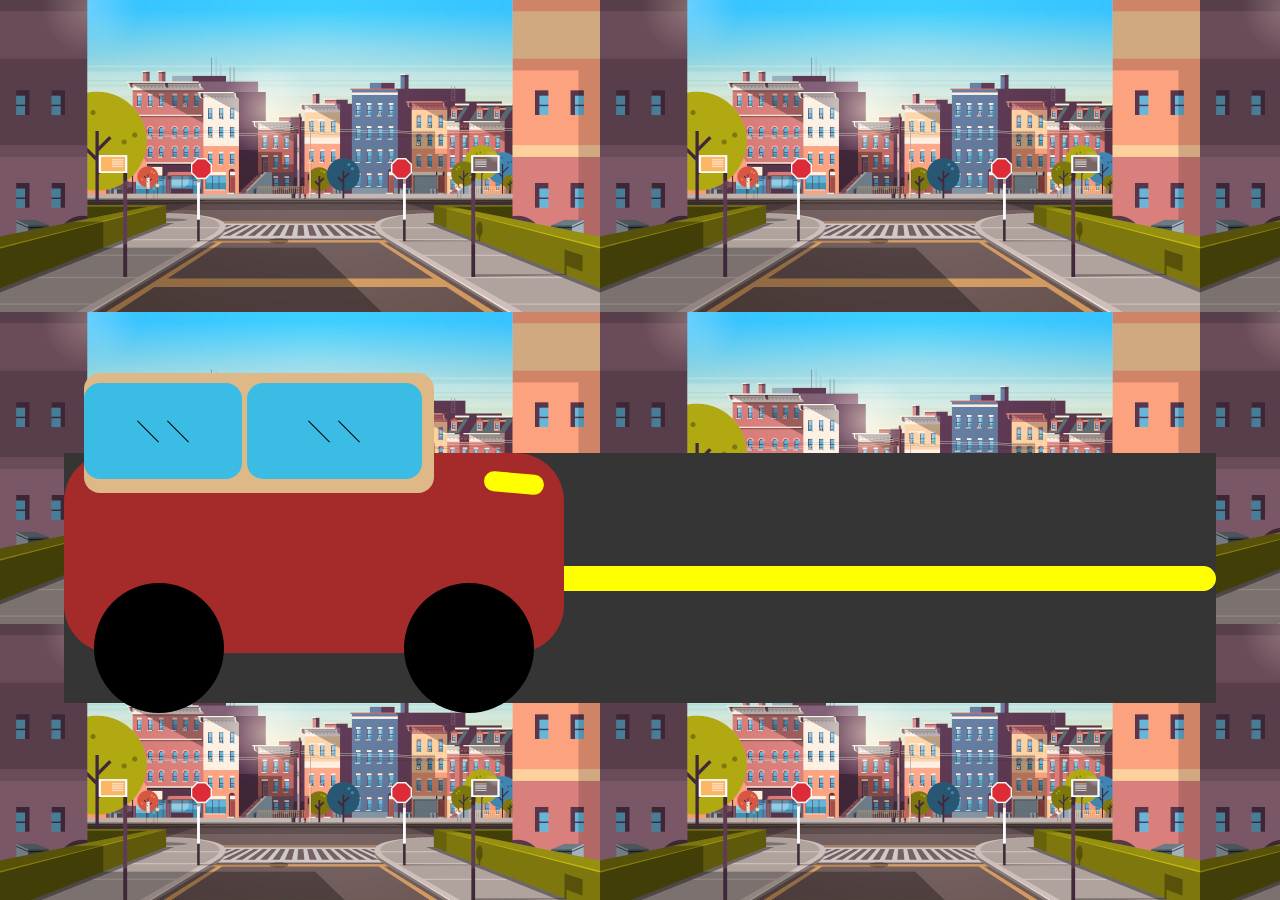
<file: index.html>
<!DOCTYPE html>
<html lang="en">
<head>
    <meta charset="UTF-8">
    <meta http-equiv="X-UA-Compatible" content="IE=edge">
    <meta name="viewport" content="width=device-width, initial-scale=1.0">
    <link rel="stylesheet" href="car.css">
    <title>Document</title>
</head>
<body>
    <label>
        <input type="checkbox">
         <div class="icon">
             <div class="base" >
                 <div class="lanterna-frontal"></div>
                 <div class="lanterna-traseira"></div>
                 <div class="rodas-seg"></div>
                 <div class="rodas"></div>
                 <div class="farol"></div>
                 <div class="altura">
                    <div class="janelas">
                        <div class="risco" ></div>
                        <div class="risco" ></div>
                    </div>
                    <div class="janelas2">
                        <div class="risco" ></div>
                        <div class="risco" ></div>
                    </div>
                 </div>
             </div>
         </div>



    </label>
</body>
</html>
</file>
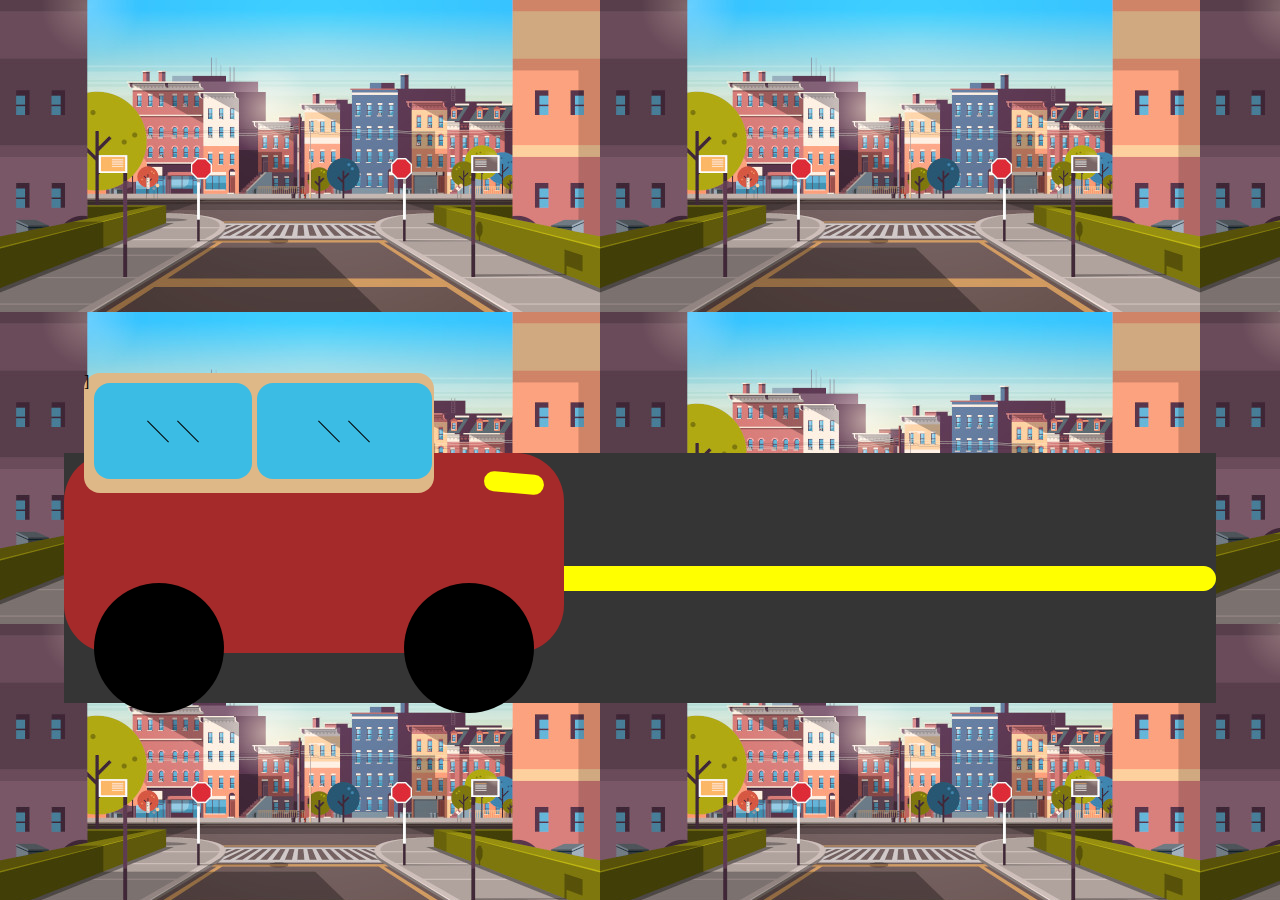
<file: car.html>
<!DOCTYPE html>
<html lang="en">
<head>
    <meta charset="UTF-8">
    <meta http-equiv="X-UA-Compatible" content="IE=edge">
    <meta name="viewport" content="width=device-width, initial-scale=1.0">
    <link rel="stylesheet" href="car.css">
    <title>Document</title>
</head>
<body>
    <label>
        <input type="checkbox">
         <div class="icon">
             <div class="base" >
                 <div class="lanterna-frontal"></div>
                 <div class="lanterna-traseira"></div>
                 <div class="rodas-seg"></div>
                 <div class="rodas"></div>
                 <div class="farol"></div>
                 <div class="altura">]
                    <div class="janelas">
                        <div class="risco" ></div>
                        <div class="risco" ></div>
                    </div>
                    <div class="janelas2">
                        <div class="risco" ></div>
                        <div class="risco" ></div>
                    </div>
                 </div>
             </div>
         </div>



    </label>
</body>
</html>
</file>
<file: car.css>
*{
    padding: 0;
    box-sizing: border-box;
    margin: 0;
}

body{
    display: flex;
    justify-content: center;
    align-content: center;
    align-items: center;
    min-height: 100vh;
    background-image: url(./img/ruas.jpg);
    overflow: hidden;
    
    
}

label{
position: relative;
width: 90%;
height: 250px;
display: flex;
justify-content: center;
align-items: center;
cursor: pointer;
margin-top: 20%;
background-color: rgb(53, 53, 53);
}


label::before {
    content: '';
    position: absolute;
    width: 100%;
    height: 10%;
    background-color:yellow;
    border-radius: 3rem;
}

label input{
    position: absolute;
    appearance: none;
}
.icon{
    position: absolute;
    left: 0;
    width: 50%;
    height: 100%;
    transition: 0.5s;
}

.base{
    position: absolute;
    left: 0;
    height: 80%;
    width: 500px;
    background-color: brown;
    border-radius: 3rem;
}

.altura{
    display: flex;
    position: relative;
    height: 60%;
    width: 350px;
    background-color: burlywood;
    left: 20px;
    margin-top: -80px;
    border-radius: 1rem;
    gap: 5px;
}

label input:checked ~.icon{
    left: 60%;
    transition: 10s;
}

.janelas{
    position: relative;
    display: flex;
    justify-content: center;
    align-items: center;
    height: 80%;
    width: 45%;
    margin-top: 10px;
    border-radius: 1rem;
    background-color: #3bbce4;
    
}

.janelas2{
    position: relative;
    display: flex;
    justify-content: center;
    align-items: center;
    height: 80%;
    width: 50%;
    border-radius: 1rem;
    margin-top: 10px;
    background-color: #3bbce4;
}

.janelas > .risco{
    display: flex;
    justify-content: center;
    align-items: center;
    width: 30px;
    height: 1px;
    background-color: black;
    transform: rotate(-315deg);
}

.janelas2 > .risco{

    display: flex;
    justify-content: center;
    align-items: center;
    width: 30px;
    height: 1px;
    background-color: black;
    transform: rotate(-315deg);
} 
.base > .rodas{
    position: absolute;
    display: flex;
    justify-content: end;
    align-items: flex-end;
    height: 130px;
    width: 130px;
    margin-top: 130px;
    left: 30px;
    background-color: rgb(0, 0, 0);
    border-radius: 100px;
}

.base > .rodas-seg{
    position: absolute;
    height: 130px;
    width: 130px;
    margin-top: 130px;
    left: 340px;
    background-color: rgb(0, 0, 0);
    border-radius: 100px;
}

.base > .lanterna-frontal{
    position: absolute;
    height: 20px;
    width: 60px;
    background-color: yellow;
    left: 420px;
    margin-top: 20px;
    border-radius: 100px;
    transform: rotate(5deg);
}
</file>
